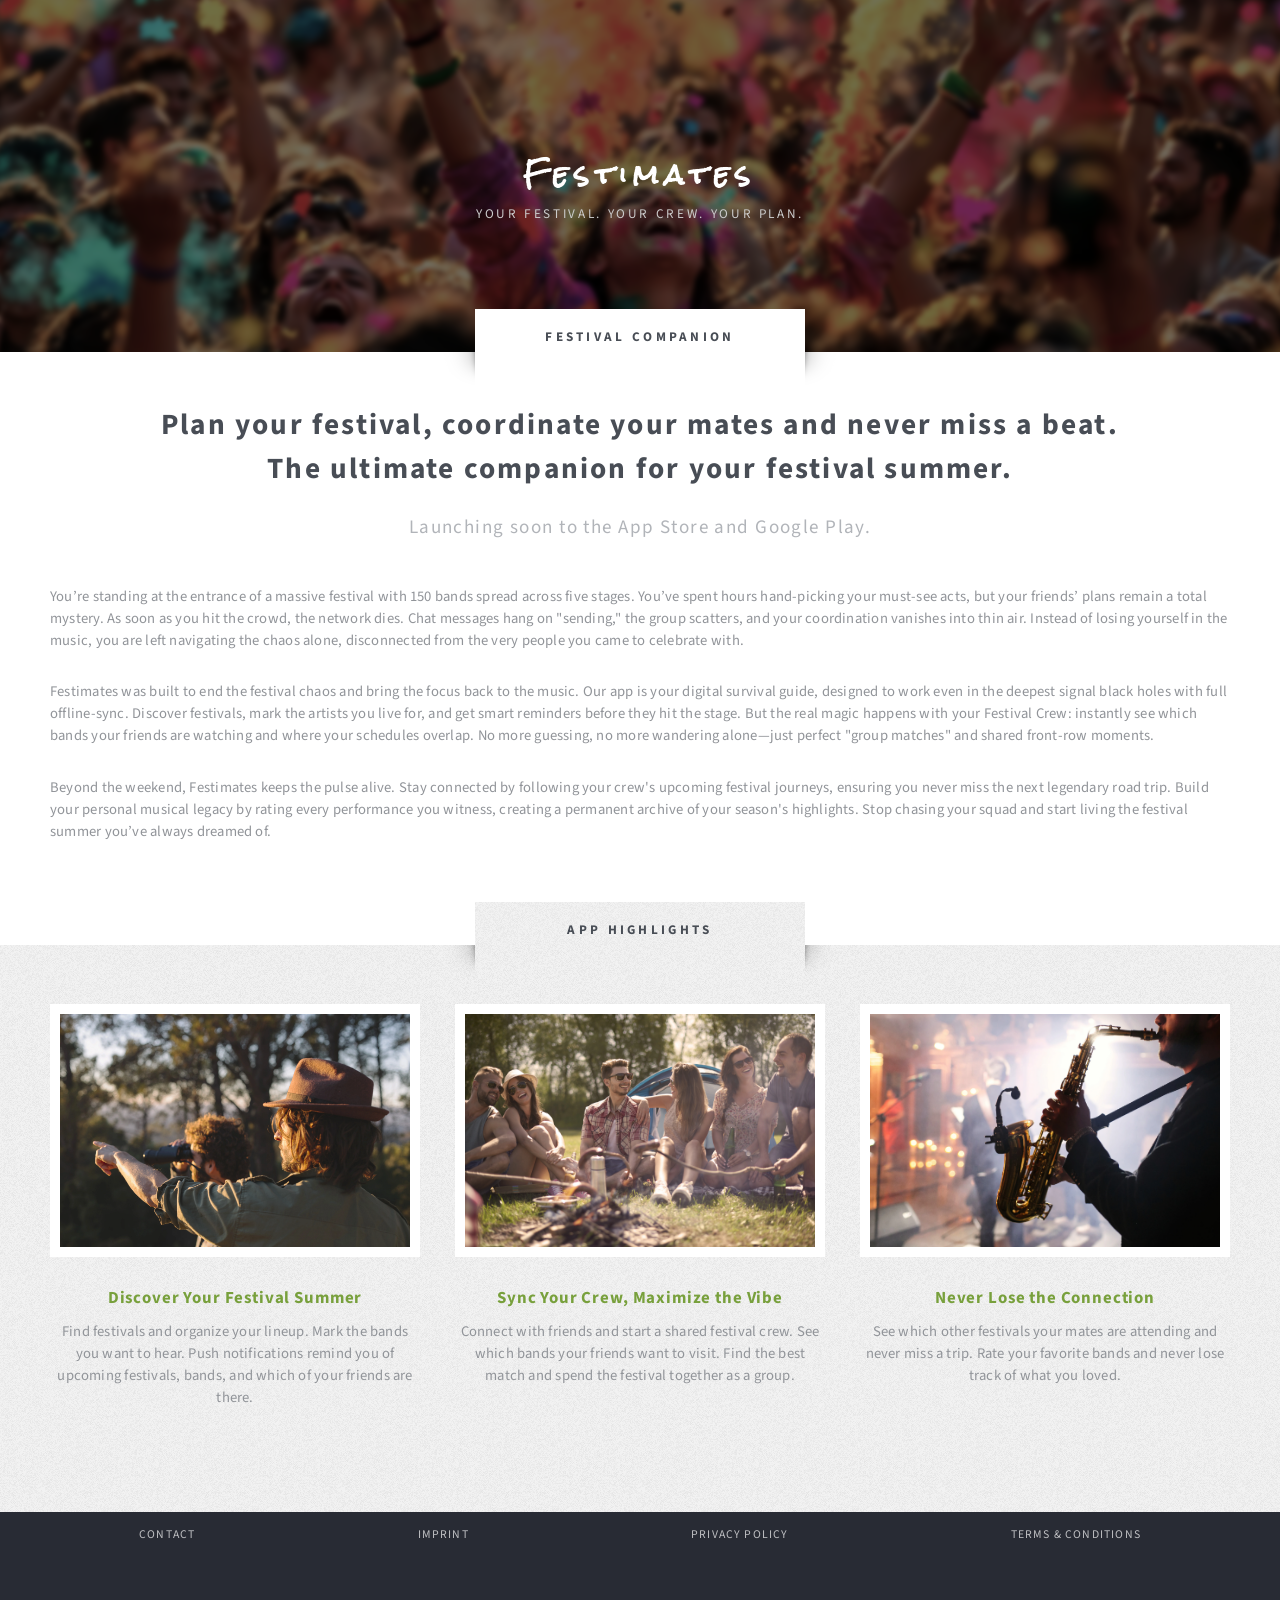
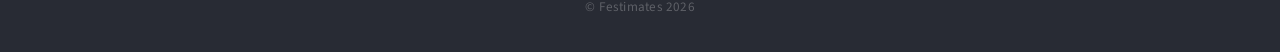
<file: index.html>
<!DOCTYPE HTML>
<html>

<head>
	<title>Festimates</title>
	<meta charset="utf-8" />
	<meta name="viewport" content="width=device-width, initial-scale=1, user-scalable=no" />
	<link rel="preconnect" href="https://fonts.googleapis.com" />
	<link rel="preconnect" href="https://fonts.gstatic.com" crossorigin />
	<link href="https://fonts.googleapis.com/css2?family=Rock+Salt&display=swap" rel="stylesheet" />
	<link rel="stylesheet" href="assets/css/main.css" />
	<style>
		#header {
			background: none;
			isolation: isolate;
		}

		#header::after {
			content: '';
			position: absolute;
			inset: -10px;
			background-image: url('assets/images/holi-festival.webp');
			background-size: cover;
			background-position: center;
			filter: blur(2.5px);
			z-index: -2;
		}

		#header::before {
			background: rgba(0, 0, 0, 0.55);
			z-index: -1;
		}

		#header #logo {
			position: relative;
			z-index: 1;
		}

		#main {
			position: relative;
			z-index: 2;
		}

		#highlights {
			position: relative;
			z-index: 3;
		}

		#footer {
			position: relative;
			z-index: 4;
		}

		#logo h1,
		#logo h1 a {
			font-family: 'Rock Salt', cursive;
			text-transform: none;
		}

		.app-store-tiles {
			display: flex;
			flex-wrap: wrap;
			gap: 0.75em;
		}

		.app-store-tile {
			flex-shrink: 0;
		}

		.app-store-tile a {
			display: flex;
			align-items: center;
			gap: 0.6em;
			padding: 0.5em 1em;
			background: #fff;
			border-radius: 0.4em;
			text-decoration: none;
			transition: opacity 0.2s ease;
			min-width: 12em;
		}

		.app-store-tile a:hover {
			opacity: 0.9;
		}

		.app-store-tile .icon {
			flex-shrink: 0;
			font-size: 1.35em;
			color: #000;
		}

		.app-store-tile .tile-text {
			line-height: 1.2;
		}

		.app-store-tile .tile-label {
			display: block;
			font-size: 0.6em;
			color: #666;
			text-transform: uppercase;
			letter-spacing: 0.02em;
		}

		.app-store-tile .tile-name {
			display: block;
			font-size: 0.95em;
			font-weight: 700;
			color: #000;
		}

		.footer-upper-bar {
			display: flex;
			flex-wrap: wrap;
			align-items: center;
			padding-bottom: 3.5rem;
			margin-bottom: 3.5rem;
		}

		.footer-upper-bar__item {
			flex: 1 1 0;
			display: flex;
			justify-content: center;
			align-items: center;
		}

		.footer-social {
			display: flex;
			flex-wrap: wrap;
			gap: 1rem;
			align-items: center;
		}

		.footer-social a {
			color: #eee;
			text-decoration: none;
			display: inline-flex;
			align-items: center;
			justify-content: center;
			width: 2.25em;
			height: 2.25em;
		}

		.footer-social a:hover {
			color: #fff;
		}

		.footer-social a i {
			font-size: 1.25em;
		}

		.footer-lower-bar {
			display: flex;
			flex-wrap: wrap;
			justify-content: space-between;
			gap: 0.5rem;
		}

		.footer-lower-bar a {
			flex: 1 1 auto;
			min-width: 0;
			text-align: center;
		}

		.footer-lower-bar a {
			color: rgba(255, 255, 255, 0.7);
			text-decoration: none;
			text-transform: uppercase;
			font-size: 0.8em;
			letter-spacing: 0.1em;
		}

		.footer-lower-bar a:hover {
			color: #fff;
		}

		.footer-overlay {
			display: none;
			position: fixed;
			inset: 0;
			background: rgba(0, 0, 0, 0.6);
			z-index: 1000;
			align-items: center;
			justify-content: center;
			padding: 2rem;
			overflow-y: auto;
		}

		.footer-overlay.is-open {
			display: flex;
		}

		.footer-overlay-panel {
			background: #fff;
			max-width: 520px;
			width: 100%;
			max-height: 90vh;
			overflow-y: auto;
			padding: 2rem;
			border-radius: 0.35em;
			position: relative;
		}

		.footer-overlay-panel h2 {
			color: #484d55;
			font-size: 1.4em;
			margin-bottom: 1.25rem;
		}

		.footer-overlay-panel .overlay-body {
			color: #555;
			line-height: 1.6;
			font-size: 0.95em;
		}

		.footer-overlay-panel .overlay-body p {
			margin-bottom: 1rem;
		}

		.footer-overlay-panel .form-group {
			margin-bottom: 1rem;
		}

		.footer-overlay-panel .form-group label {
			display: block;
			font-weight: 700;
			color: #484d55;
			margin-bottom: 0.35rem;
			font-size: 0.9em;
		}

		.footer-overlay-panel .form-group input,
		.footer-overlay-panel .form-group textarea {
			width: 100%;
			padding: 0.6rem 0.75rem;
			border: 1px solid #ddd;
			border-radius: 0.35em;
			font-size: 1em;
		}

		.footer-overlay-panel .form-group textarea {
			min-height: 100px;
			resize: vertical;
		}

		.footer-overlay-panel .dialog-close {
			position: absolute;
			top: 0.5rem;
			right: 1rem;
			background: transparent;
			border: none;
			font-size: 2.2rem;
			line-height: 1;
			color: #aaa;
			cursor: pointer;
			padding: 0.25rem;
			box-shadow: none !important;
			outline: none;
			width: auto;
			min-width: 0;
			height: auto;
			z-index: 10;
		}

		.footer-overlay-panel .dialog-close:hover {
			color: #484d55;
			background: transparent !important;
		}

		@media (max-width: 736px) {
			.footer-overlay {
				padding: 0;
				align-items: stretch;
			}

			.footer-overlay-panel {
				max-width: none;
				width: 100%;
				max-height: none;
				height: 100%;
				min-height: 100vh;
				min-height: 100dvh;
				border-radius: 0;
			}
		}

		#copyright {
			border-top: none;
			margin-top: 0;
			padding-top: 0;
		}

		#bottom-bar {
			background: #282b34;
			padding: 0.75rem 2rem 0.5rem;
		}

		#bottom-bar .footer-lower-bar {
			margin-bottom: 0.25rem;
		}

		#bottom-bar #copyright ul {
			box-shadow: none;
			padding: 0;
		}
	</style>
</head>

<body class="no-sidebar is-preload">
	<div id="page-wrapper">

		<!-- Header -->
		<section id="header" class="wrapper">

			<!-- Logo -->
			<div id="logo">
				<h1>Festimates</h1>
				<p style="color: #ccc;">Your Festival. Your Crew. Your Plan.</p>
			</div>

		</section>

		<!-- Main -->
		<div id="main" class="wrapper style2">
			<div class="title">Festival Companion</div>
			<div class="container">

				<!-- Content -->
				<div id="content">
					<article class="box post">
						<header class="style1">
							<h2>Plan your festival, coordinate your mates and never miss a beat.<br
									class="mobile-hide" />
								The ultimate companion for your festival summer.</h2>
							<p>Launching soon to the App Store and Google Play.</p>
						</header>
						<!--<a href="#" class="image featured">
							<img src="images/pic01.jpg" alt="" />
						</a>-->
						<p>
							You’re standing at the entrance of a massive festival with 150 bands spread across five
							stages. You’ve spent hours hand-picking your must-see acts, but your friends’ plans remain a
							total mystery. As soon as you hit the crowd, the network dies. Chat messages hang on
							"sending," the group scatters, and your coordination vanishes into thin air. Instead of
							losing yourself in the music, you are left navigating the chaos alone, disconnected from the
							very people you came to celebrate with.
						</p>
						<p>Festimates was built to end the festival chaos and bring the focus back to the music. Our app
							is your digital survival guide, designed to work even in the deepest signal black holes with
							full offline-sync. Discover festivals, mark the artists you live for, and get smart
							reminders before they hit the stage. But the real magic happens with your Festival Crew:
							instantly see which bands your friends are watching and where your schedules overlap. No
							more guessing, no more wandering alone—just perfect "group matches" and shared front-row
							moments.</p>
						<p>Beyond the weekend, Festimates keeps the pulse alive. Stay connected by following your crew's
							upcoming festival journeys, ensuring you never miss the next legendary road trip. Build your
							personal musical legacy by rating every performance you witness, creating a permanent
							archive of your season's highlights. Stop chasing your squad and start living the festival
							summer you’ve always dreamed of.
						</p>
					</article>
				</div>

			</div>
		</div>

		<!-- Highlights -->
		<section id="highlights" class="wrapper style3">
			<div class="title">App Highlights</div>
			<div class="container">
				<div class="row aln-center">
					<div class="col-4 col-12-medium">
						<section class="highlight">
							<a href="#" class="image featured"><img
									src="assets/images/travelers-looking-into-distance.webp" alt="" /></a>
							<h3>Discover Your Festival Summer</h3>
							<p>Find festivals and organize your lineup. Mark the bands you want to hear. Push
								notifications remind you of upcoming festivals, bands, and which of your friends are
								there.</p>
						</section>
					</div>
					<div class="col-4 col-12-medium">
						<section class="highlight">
							<a href="#" class="image featured"><img
									src="assets/images/camping-by-lake-with-good-friends.webp" alt="" /></a>
							<h3>Sync Your Crew, Maximize the Vibe</h3>
							<p>Connect with friends and start a shared festival crew. See which bands your friends want
								to visit. Find the best match and spend the festival together as a group.</p>
						</section>
					</div>
					<div class="col-4 col-12-medium">
						<section class="highlight">
							<a href="#" class="image featured"><img src="assets/images/man-plays-saxophone.webp"
									alt="" /></a>
							<h3>Never Lose the Connection</h3>
							<p>See which other festivals your mates are attending and never miss a trip. Rate your
								favorite bands and never lose track of what you loved.</p>
						</section>
					</div>
				</div>
			</div>
		</section>


		<!-- Footer --><!--
		<section id="footer" class="wrapper">
			<div class="title">The Rest Of It</div>
			<div class="container">
				<div class="footer-upper-bar">
					<div class="footer-upper-bar__item">
						<section class="app-store-tile">
							<a href="https://www.festimates.app" target="_blank" rel="noopener">
								<span class="icon brands fa-apple"></span>
								<span class="tile-text">
									<span class="tile-label">Download on the</span>
									<span class="tile-name">App Store</span>
								</span>
							</a>
						</section>
					</div>
					<div class="footer-upper-bar__item">
						<section class="app-store-tile">
							<a href="https://www.festimates.app" target="_blank" rel="noopener">
								<span class="icon brands fa-google-play"></span>
								<span class="tile-text">
									<span class="tile-label">GET IT ON</span>
									<span class="tile-name">Google Play</span>
								</span>
							</a>
						</section>
					</div>
					<div class="footer-upper-bar__item footer-social">
						<a href="#" aria-label="Instagram"><i class="fab fa-instagram"></i></a>
					</div>
				</div>
			</div>
		</section>
-->
	</div>

	<!-- Bottom Bar -->
	<div id="bottom-bar">
		<nav class="footer-lower-bar">
			<a href="#" data-dialog="contact">Contact</a>
			<a href="?page=imprint" data-dialog="imprint">Imprint</a>
			<a href="?page=privacy" data-dialog="privacy">Privacy Policy</a>
			<a href="?page=terms" data-dialog="eula">Terms & Conditions</a>
		</nav>
		<div id="copyright" style="margin-top: 50px;">
			<ul>
				<li>&copy; Festimates 2026</li>
			</ul>
		</div>
	</div>

	<!-- Contact Dialog -->
	<div id="dialog-contact" class="footer-overlay" role="dialog" aria-labelledby="contact-title" aria-modal="true">
		<div class="footer-overlay-panel">
			<button class="dialog-close" aria-label="Close" type="button">&times;</button>
			<h2 id="contact-title">Contact</h2>
			<form id="contact-form" class="overlay-body">
				<div class="form-group">
					<label for="contact-name">Name</label>
					<input type="text" id="contact-name" name="name" required />
				</div>
				<div class="form-group">
					<label for="contact-email">E-Mail</label>
					<input type="email" id="contact-email" name="email" required />
				</div>
				<div class="form-group">
					<label for="contact-message">Message</label>
					<textarea id="contact-message" name="message" rows="4" required></textarea>
				</div>
				<button type="submit" class="button style1">Send</button>
			</form>
		</div>
	</div>

	<!-- Legal  Dialog -->
	<div id="dialog-imprint" class="footer-overlay" role="dialog" aria-labelledby="imprint-title" aria-modal="true">
		<div class="footer-overlay-panel">
			<button class="dialog-close" aria-label="Close" type="button">&times;</button>
			<h2 id="imprint-title">Imprint</h2>
			<div class="overlay-body">
			</div>
		</div>
	</div>

	<!-- Privacy Policy Dialog -->
	<div id="dialog-privacy" class="footer-overlay" role="dialog" aria-labelledby="privacy-title"
		aria-modal="true">
		<div class="footer-overlay-panel">
			<button class="dialog-close" aria-label="Close" type="button">&times;</button>
			<h2 id="privacy-title">Privacy Policy</h2>
			<div class="overlay-body">
			</div>
		</div>
	</div>

	<!-- EULA Dialog -->
	<div id="dialog-eula" class="footer-overlay" role="dialog" aria-labelledby="eula-title" aria-modal="true">
		<div class="footer-overlay-panel">
			<button class="dialog-close" aria-label="Close" type="button">&times;</button>
			<h2 id="eula-title">End User License Agreement (EULA)</h2>
			<div class="overlay-body">
			</div>
		</div>
	</div>

	<!-- Scripts -->
	<script src="assets/js/jquery.min.js"></script>
	<script src="assets/js/jquery.dropotron.min.js"></script>
	<script src="assets/js/browser.min.js"></script>
	<script src="assets/js/breakpoints.min.js"></script>
	<script src="assets/js/util.js"></script>
	<script src="assets/js/main.js"></script>
	<script>
		(function () {
			function loadContent(id, url) {
				var container = document.querySelector('#dialog-' + id + ' .overlay-body');
				if (container && container.innerHTML.trim() === '') {
					container.innerHTML = '<p>Loading...</p>';
					fetch(url)
						.then(function (res) {
							if (!res.ok) throw new Error('Network response was not ok');
							return res.text();
						})
						.then(function (html) {
							container.innerHTML = html;
							if (window.location.hash) {
								setTimeout(function() {
									var targetId = window.location.hash.substring(1);
									var targetEl = document.getElementById(targetId);
									if (targetEl) targetEl.scrollIntoView({ behavior: 'smooth' });
								}, 100);
							}
						})
						.catch(function (err) {
							console.error(err);
							container.innerHTML = '<p>Could not load content. (Are you offline or using a file:// URL?)</p>';
						});
				} else if (container) {
					if (window.location.hash) {
						setTimeout(function() {
							var targetId = window.location.hash.substring(1);
							var targetEl = document.getElementById(targetId);
							if (targetEl) targetEl.scrollIntoView({ behavior: 'smooth' });
						}, 100);
					}
				}
			}

			function openDialog(id) {
				var urlParams = new URLSearchParams(window.location.search);
				var urlLang = urlParams.get('lang');
				var lang = urlLang || navigator.language || navigator.userLanguage || 'en';
				var folder = lang.startsWith('de') ? 'de' : 'en';

				if (id === 'imprint') loadContent(id, 'content/' + folder + '/imprint.html');
				if (id === 'privacy') loadContent(id, 'content/' + folder + '/privacy.html');
				if (id === 'eula') loadContent(id, 'content/' + folder + '/eula.html');

				var el = document.getElementById('dialog-' + id);
				if (el) {
					el.classList.add('is-open');
					document.body.style.overflow = 'hidden';
				}
				if (id === 'privacy' || id === 'eula' || id === 'imprint') {
					var url = new URL(window.location.href);
					var pageId = id;
					if (id === 'eula') pageId = 'terms';
					url.searchParams.set('page', pageId);
					window.history.replaceState({}, '', url.toString());
				}
			}
			function closeDialog(id) {
				var el = document.getElementById('dialog-' + id);
				if (el) {
					el.classList.remove('is-open');
					document.body.style.overflow = '';
				}
				if (id === 'privacy' || id === 'eula' || id === 'imprint') {
					var url = new URL(window.location.href);
					url.searchParams.delete('page');
					window.history.replaceState({}, '', url.toString());
				}
				if (id === 'contact') {
					var form = document.getElementById('contact-form');
					if (form) form.reset();
				}
			}
			var pageParam = new URLSearchParams(window.location.search).get('page');
			if (pageParam === 'privacy' || pageParam === 'datenschutz') {
				openDialog('privacy');
			} else if (pageParam === 'terms' || pageParam === 'eula') {
				openDialog('eula');
			} else if (pageParam === 'imprint' || pageParam === 'impressum') {
				openDialog('imprint');
			}

			// webview specific parameter to hide the close button
			var hideCloseParam = new URLSearchParams(window.location.search).get('wv');
			if (hideCloseParam === '1') {
				document.querySelectorAll('.dialog-close').forEach(function(btn) {
					btn.style.display = 'none';
				});
			}
			document.querySelectorAll('.footer-lower-bar a[data-dialog]').forEach(function (link) {
				link.addEventListener('click', function (e) {
					e.preventDefault();
					openDialog(link.getAttribute('data-dialog'));
				});
			});

			document.querySelectorAll('.footer-overlay').forEach(function (overlay) {
				overlay.addEventListener('click', function (e) {
					if (e.target === overlay) {
						var id = overlay.id.replace('dialog-', '');
						closeDialog(id);
					}
				});
			});

			document.querySelectorAll('.dialog-close').forEach(function (btn) {
				btn.addEventListener('click', function (e) {
					var overlay = btn.closest('.footer-overlay');
					if (overlay) {
						var id = overlay.id.replace('dialog-', '');
						closeDialog(id);
					}
				});
			});
			document.getElementById('contact-form').addEventListener('submit', function (e) {
				e.preventDefault();

				var name = document.getElementById('contact-name').value;
				var email = document.getElementById('contact-email').value;
				var message = document.getElementById('contact-message').value;

				var subject = encodeURIComponent('Festimates Contact Form');
				var body = encodeURIComponent(
					"Name: " + name + "\n" +
					"E-Mail: " + email + "\n\n" +
					"Message:\n" + message
				);

				window.location.href = 'mailto:contact@festimates.app?subject=' + subject + '&body=' + body;

				closeDialog('contact');
			});
		})();
	</script>

</body>

</html>
</file>
<file: assets/css/main.css>
@import url("fontawesome-all.min.css");
@import url("https://fonts.googleapis.com/css?family=Source+Sans+Pro:400,400italic,700,900");

/*
	Escape Velocity by HTML5 UP
	html5up.net | @ajlkn
	Free for personal and commercial use under the CCA 3.0 license (html5up.net/license)
*/

html,
body,
div,
span,
applet,
object,
iframe,
h1,
h2,
h3,
h4,
h5,
h6,
p,
blockquote,
pre,
a,
abbr,
acronym,
address,
big,
cite,
code,
del,
dfn,
em,
img,
ins,
kbd,
q,
s,
samp,
small,
strike,
strong,
sub,
sup,
tt,
var,
b,
u,
i,
center,
dl,
dt,
dd,
ol,
ul,
li,
fieldset,
form,
label,
legend,
table,
caption,
tbody,
tfoot,
thead,
tr,
th,
td,
article,
aside,
canvas,
details,
embed,
figure,
figcaption,
footer,
header,
hgroup,
menu,
nav,
output,
ruby,
section,
summary,
time,
mark,
audio,
video {
	margin: 0;
	padding: 0;
	border: 0;
	font-size: 100%;
	font: inherit;
	vertical-align: baseline;
}

article,
aside,
details,
figcaption,
figure,
footer,
header,
hgroup,
menu,
nav,
section {
	display: block;
}

body {
	line-height: 1;
}

ol,
ul {
	list-style: none;
}

blockquote,
q {
	quotes: none;
}

blockquote:before,
blockquote:after,
q:before,
q:after {
	content: '';
	content: none;
}

table {
	border-collapse: collapse;
	border-spacing: 0;
}

body {
	-webkit-text-size-adjust: none;
}

mark {
	background-color: transparent;
	color: inherit;
}

input::-moz-focus-inner {
	border: 0;
	padding: 0;
}

input,
select,
textarea {
	-moz-appearance: none;
	-webkit-appearance: none;
	-ms-appearance: none;
	appearance: none;
}

/* Basic */

@-ms-viewport {
	width: device-width;
}

html {
	box-sizing: border-box;
}

*,
*:before,
*:after {
	box-sizing: inherit;
}

body.is-preload *,
body.is-preload *:before,
body.is-preload *:after {
	-moz-animation: none !important;
	-webkit-animation: none !important;
	-ms-animation: none !important;
	animation: none !important;
	-moz-transition: none !important;
	-webkit-transition: none !important;
	-ms-transition: none !important;
	transition: none !important;
}

body,
input,
textarea,
select {
	font-family: 'Source Sans Pro', sans-serif;
	font-weight: 400;
	color: #919499;
	font-size: 14pt;
	line-height: 1.75em;
	letter-spacing: 0.025em;
}

h1,
h2,
h3,
h4,
h5,
h6 {
	font-weight: 700;
	color: #484d55;
}

h1 a,
h2 a,
h3 a,
h4 a,
h5 a,
h6 a {
	color: inherit;
	text-decoration: none;
}

a {
	-moz-transition: color .25s ease-in-out;
	-webkit-transition: color .25s ease-in-out;
	-ms-transition: color .25s ease-in-out;
	transition: color .25s ease-in-out;
	text-decoration: underline;
	color: #717479;
}

a:hover {
	text-decoration: none;
}

strong,
b {
	font-weight: 700;
	color: #484d55;
}

blockquote {
	border-left: solid 0.5em #ddd;
	padding: 1em 0 1em 2em;
	font-style: italic;
}

em,
i {
	font-style: italic;
}

hr {
	border: 0;
	border-top: solid 1px #ddd;
	margin: 2em 0 2em 0;
}

sub {
	position: relative;
	top: 0.5em;
	font-size: 0.8em;
}

sup {
	position: relative;
	top: -0.5em;
	font-size: 0.8em;
}

.nobr {
	white-space: nowrap;
}

br.clear {
	clear: both;
}

p,
ul,
ol,
dl,
table,
blockquote,
form {
	margin-bottom: 2em;
}

/* Container */

.container {
	margin: 0 auto;
	max-width: 100%;
	width: 68em;
}

@media screen and (max-width: 1680px) {

	.container {
		width: 70em;
	}

}

@media screen and (max-width: 1280px) {

	.container {
		width: calc(100% - 100px);
	}

}

@media screen and (max-width: 980px) {

	.container {
		width: calc(100% - 100px);
	}

}

@media screen and (max-width: 736px) {

	.container {
		width: calc(100% - 40px);
	}

}

/* Row */

.row {
	display: flex;
	flex-wrap: wrap;
	box-sizing: border-box;
	align-items: stretch;
}

.row>* {
	box-sizing: border-box;
}

.row.gtr-uniform>*> :last-child {
	margin-bottom: 0;
}

.row.aln-left {
	justify-content: flex-start;
}

.row.aln-center {
	justify-content: center;
}

.row.aln-right {
	justify-content: flex-end;
}

.row.aln-top {
	align-items: flex-start;
}

.row.aln-middle {
	align-items: center;
}

.row.aln-bottom {
	align-items: flex-end;
}

.row>.imp {
	order: -1;
}

.row>.col-1 {
	width: 8.33333%;
}

.row>.off-1 {
	margin-left: 8.33333%;
}

.row>.col-2 {
	width: 16.66667%;
}

.row>.off-2 {
	margin-left: 16.66667%;
}

.row>.col-3 {
	width: 25%;
}

.row>.off-3 {
	margin-left: 25%;
}

.row>.col-4 {
	width: 33.33333%;
}

.row>.off-4 {
	margin-left: 33.33333%;
}

.row>.col-5 {
	width: 41.66667%;
}

.row>.off-5 {
	margin-left: 41.66667%;
}

.row>.col-6 {
	width: 50%;
}

.row>.off-6 {
	margin-left: 50%;
}

.row>.col-7 {
	width: 58.33333%;
}

.row>.off-7 {
	margin-left: 58.33333%;
}

.row>.col-8 {
	width: 66.66667%;
}

.row>.off-8 {
	margin-left: 66.66667%;
}

.row>.col-9 {
	width: 75%;
}

.row>.off-9 {
	margin-left: 75%;
}

.row>.col-10 {
	width: 83.33333%;
}

.row>.off-10 {
	margin-left: 83.33333%;
}

.row>.col-11 {
	width: 91.66667%;
}

.row>.off-11 {
	margin-left: 91.66667%;
}

.row>.col-12 {
	width: 100%;
}

.row>.off-12 {
	margin-left: 100%;
}

.row.gtr-0 {
	margin-top: 0px;
	margin-left: 0px;
}

.row.gtr-0>* {
	padding: 0px 0 0 0px;
}

.row.gtr-0.gtr-uniform {
	margin-top: 0px;
}

.row.gtr-0.gtr-uniform>* {
	padding-top: 0px;
}

.row.gtr-25 {
	margin-top: -12.5px;
	margin-left: -12.5px;
}

.row.gtr-25>* {
	padding: 12.5px 0 0 12.5px;
}

.row.gtr-25.gtr-uniform {
	margin-top: -12.5px;
}

.row.gtr-25.gtr-uniform>* {
	padding-top: 12.5px;
}

.row.gtr-50 {
	margin-top: -25px;
	margin-left: -25px;
}

.row.gtr-50>* {
	padding: 25px 0 0 25px;
}

.row.gtr-50.gtr-uniform {
	margin-top: -25px;
}

.row.gtr-50.gtr-uniform>* {
	padding-top: 25px;
}

.row {
	margin-top: -50px;
	margin-left: -50px;
}

.row>* {
	padding: 50px 0 0 50px;
}

.row.gtr-uniform {
	margin-top: -50px;
}

.row.gtr-uniform>* {
	padding-top: 50px;
}

.row.gtr-150 {
	margin-top: -75px;
	margin-left: -75px;
}

.row.gtr-150>* {
	padding: 75px 0 0 75px;
}

.row.gtr-150.gtr-uniform {
	margin-top: -75px;
}

.row.gtr-150.gtr-uniform>* {
	padding-top: 75px;
}

.row.gtr-200 {
	margin-top: -100px;
	margin-left: -100px;
}

.row.gtr-200>* {
	padding: 100px 0 0 100px;
}

.row.gtr-200.gtr-uniform {
	margin-top: -100px;
}

.row.gtr-200.gtr-uniform>* {
	padding-top: 100px;
}

@media screen and (max-width: 1680px) {

	.row {
		display: flex;
		flex-wrap: wrap;
		box-sizing: border-box;
		align-items: stretch;
	}

	.row>* {
		box-sizing: border-box;
	}

	.row.gtr-uniform>*> :last-child {
		margin-bottom: 0;
	}

	.row.aln-left {
		justify-content: flex-start;
	}

	.row.aln-center {
		justify-content: center;
	}

	.row.aln-right {
		justify-content: flex-end;
	}

	.row.aln-top {
		align-items: flex-start;
	}

	.row.aln-middle {
		align-items: center;
	}

	.row.aln-bottom {
		align-items: flex-end;
	}

	.row>.imp-xlarge {
		order: -1;
	}

	.row>.col-1-xlarge {
		width: 8.33333%;
	}

	.row>.off-1-xlarge {
		margin-left: 8.33333%;
	}

	.row>.col-2-xlarge {
		width: 16.66667%;
	}

	.row>.off-2-xlarge {
		margin-left: 16.66667%;
	}

	.row>.col-3-xlarge {
		width: 25%;
	}

	.row>.off-3-xlarge {
		margin-left: 25%;
	}

	.row>.col-4-xlarge {
		width: 33.33333%;
	}

	.row>.off-4-xlarge {
		margin-left: 33.33333%;
	}

	.row>.col-5-xlarge {
		width: 41.66667%;
	}

	.row>.off-5-xlarge {
		margin-left: 41.66667%;
	}

	.row>.col-6-xlarge {
		width: 50%;
	}

	.row>.off-6-xlarge {
		margin-left: 50%;
	}

	.row>.col-7-xlarge {
		width: 58.33333%;
	}

	.row>.off-7-xlarge {
		margin-left: 58.33333%;
	}

	.row>.col-8-xlarge {
		width: 66.66667%;
	}

	.row>.off-8-xlarge {
		margin-left: 66.66667%;
	}

	.row>.col-9-xlarge {
		width: 75%;
	}

	.row>.off-9-xlarge {
		margin-left: 75%;
	}

	.row>.col-10-xlarge {
		width: 83.33333%;
	}

	.row>.off-10-xlarge {
		margin-left: 83.33333%;
	}

	.row>.col-11-xlarge {
		width: 91.66667%;
	}

	.row>.off-11-xlarge {
		margin-left: 91.66667%;
	}

	.row>.col-12-xlarge {
		width: 100%;
	}

	.row>.off-12-xlarge {
		margin-left: 100%;
	}

	.row.gtr-0 {
		margin-top: 0px;
		margin-left: 0px;
	}

	.row.gtr-0>* {
		padding: 0px 0 0 0px;
	}

	.row.gtr-0.gtr-uniform {
		margin-top: 0px;
	}

	.row.gtr-0.gtr-uniform>* {
		padding-top: 0px;
	}

	.row.gtr-25 {
		margin-top: -12.5px;
		margin-left: -12.5px;
	}

	.row.gtr-25>* {
		padding: 12.5px 0 0 12.5px;
	}

	.row.gtr-25.gtr-uniform {
		margin-top: -12.5px;
	}

	.row.gtr-25.gtr-uniform>* {
		padding-top: 12.5px;
	}

	.row.gtr-50 {
		margin-top: -25px;
		margin-left: -25px;
	}

	.row.gtr-50>* {
		padding: 25px 0 0 25px;
	}

	.row.gtr-50.gtr-uniform {
		margin-top: -25px;
	}

	.row.gtr-50.gtr-uniform>* {
		padding-top: 25px;
	}

	.row {
		margin-top: -50px;
		margin-left: -50px;
	}

	.row>* {
		padding: 50px 0 0 50px;
	}

	.row.gtr-uniform {
		margin-top: -50px;
	}

	.row.gtr-uniform>* {
		padding-top: 50px;
	}

	.row.gtr-150 {
		margin-top: -75px;
		margin-left: -75px;
	}

	.row.gtr-150>* {
		padding: 75px 0 0 75px;
	}

	.row.gtr-150.gtr-uniform {
		margin-top: -75px;
	}

	.row.gtr-150.gtr-uniform>* {
		padding-top: 75px;
	}

	.row.gtr-200 {
		margin-top: -100px;
		margin-left: -100px;
	}

	.row.gtr-200>* {
		padding: 100px 0 0 100px;
	}

	.row.gtr-200.gtr-uniform {
		margin-top: -100px;
	}

	.row.gtr-200.gtr-uniform>* {
		padding-top: 100px;
	}

}

@media screen and (max-width: 1280px) {

	.row {
		display: flex;
		flex-wrap: wrap;
		box-sizing: border-box;
		align-items: stretch;
	}

	.row>* {
		box-sizing: border-box;
	}

	.row.gtr-uniform>*> :last-child {
		margin-bottom: 0;
	}

	.row.aln-left {
		justify-content: flex-start;
	}

	.row.aln-center {
		justify-content: center;
	}

	.row.aln-right {
		justify-content: flex-end;
	}

	.row.aln-top {
		align-items: flex-start;
	}

	.row.aln-middle {
		align-items: center;
	}

	.row.aln-bottom {
		align-items: flex-end;
	}

	.row>.imp-large {
		order: -1;
	}

	.row>.col-1-large {
		width: 8.33333%;
	}

	.row>.off-1-large {
		margin-left: 8.33333%;
	}

	.row>.col-2-large {
		width: 16.66667%;
	}

	.row>.off-2-large {
		margin-left: 16.66667%;
	}

	.row>.col-3-large {
		width: 25%;
	}

	.row>.off-3-large {
		margin-left: 25%;
	}

	.row>.col-4-large {
		width: 33.33333%;
	}

	.row>.off-4-large {
		margin-left: 33.33333%;
	}

	.row>.col-5-large {
		width: 41.66667%;
	}

	.row>.off-5-large {
		margin-left: 41.66667%;
	}

	.row>.col-6-large {
		width: 50%;
	}

	.row>.off-6-large {
		margin-left: 50%;
	}

	.row>.col-7-large {
		width: 58.33333%;
	}

	.row>.off-7-large {
		margin-left: 58.33333%;
	}

	.row>.col-8-large {
		width: 66.66667%;
	}

	.row>.off-8-large {
		margin-left: 66.66667%;
	}

	.row>.col-9-large {
		width: 75%;
	}

	.row>.off-9-large {
		margin-left: 75%;
	}

	.row>.col-10-large {
		width: 83.33333%;
	}

	.row>.off-10-large {
		margin-left: 83.33333%;
	}

	.row>.col-11-large {
		width: 91.66667%;
	}

	.row>.off-11-large {
		margin-left: 91.66667%;
	}

	.row>.col-12-large {
		width: 100%;
	}

	.row>.off-12-large {
		margin-left: 100%;
	}

	.row.gtr-0 {
		margin-top: 0px;
		margin-left: 0px;
	}

	.row.gtr-0>* {
		padding: 0px 0 0 0px;
	}

	.row.gtr-0.gtr-uniform {
		margin-top: 0px;
	}

	.row.gtr-0.gtr-uniform>* {
		padding-top: 0px;
	}

	.row.gtr-25 {
		margin-top: -8.75px;
		margin-left: -8.75px;
	}

	.row.gtr-25>* {
		padding: 8.75px 0 0 8.75px;
	}

	.row.gtr-25.gtr-uniform {
		margin-top: -8.75px;
	}

	.row.gtr-25.gtr-uniform>* {
		padding-top: 8.75px;
	}

	.row.gtr-50 {
		margin-top: -17.5px;
		margin-left: -17.5px;
	}

	.row.gtr-50>* {
		padding: 17.5px 0 0 17.5px;
	}

	.row.gtr-50.gtr-uniform {
		margin-top: -17.5px;
	}

	.row.gtr-50.gtr-uniform>* {
		padding-top: 17.5px;
	}

	.row {
		margin-top: -35px;
		margin-left: -35px;
	}

	.row>* {
		padding: 35px 0 0 35px;
	}

	.row.gtr-uniform {
		margin-top: -35px;
	}

	.row.gtr-uniform>* {
		padding-top: 35px;
	}

	.row.gtr-150 {
		margin-top: -52.5px;
		margin-left: -52.5px;
	}

	.row.gtr-150>* {
		padding: 52.5px 0 0 52.5px;
	}

	.row.gtr-150.gtr-uniform {
		margin-top: -52.5px;
	}

	.row.gtr-150.gtr-uniform>* {
		padding-top: 52.5px;
	}

	.row.gtr-200 {
		margin-top: -70px;
		margin-left: -70px;
	}

	.row.gtr-200>* {
		padding: 70px 0 0 70px;
	}

	.row.gtr-200.gtr-uniform {
		margin-top: -70px;
	}

	.row.gtr-200.gtr-uniform>* {
		padding-top: 70px;
	}

}

@media screen and (max-width: 980px) {

	.row {
		display: flex;
		flex-wrap: wrap;
		box-sizing: border-box;
		align-items: stretch;
	}

	.row>* {
		box-sizing: border-box;
	}

	.row.gtr-uniform>*> :last-child {
		margin-bottom: 0;
	}

	.row.aln-left {
		justify-content: flex-start;
	}

	.row.aln-center {
		justify-content: center;
	}

	.row.aln-right {
		justify-content: flex-end;
	}

	.row.aln-top {
		align-items: flex-start;
	}

	.row.aln-middle {
		align-items: center;
	}

	.row.aln-bottom {
		align-items: flex-end;
	}

	.row>.imp-medium {
		order: -1;
	}

	.row>.col-1-medium {
		width: 8.33333%;
	}

	.row>.off-1-medium {
		margin-left: 8.33333%;
	}

	.row>.col-2-medium {
		width: 16.66667%;
	}

	.row>.off-2-medium {
		margin-left: 16.66667%;
	}

	.row>.col-3-medium {
		width: 25%;
	}

	.row>.off-3-medium {
		margin-left: 25%;
	}

	.row>.col-4-medium {
		width: 33.33333%;
	}

	.row>.off-4-medium {
		margin-left: 33.33333%;
	}

	.row>.col-5-medium {
		width: 41.66667%;
	}

	.row>.off-5-medium {
		margin-left: 41.66667%;
	}

	.row>.col-6-medium {
		width: 50%;
	}

	.row>.off-6-medium {
		margin-left: 50%;
	}

	.row>.col-7-medium {
		width: 58.33333%;
	}

	.row>.off-7-medium {
		margin-left: 58.33333%;
	}

	.row>.col-8-medium {
		width: 66.66667%;
	}

	.row>.off-8-medium {
		margin-left: 66.66667%;
	}

	.row>.col-9-medium {
		width: 75%;
	}

	.row>.off-9-medium {
		margin-left: 75%;
	}

	.row>.col-10-medium {
		width: 83.33333%;
	}

	.row>.off-10-medium {
		margin-left: 83.33333%;
	}

	.row>.col-11-medium {
		width: 91.66667%;
	}

	.row>.off-11-medium {
		margin-left: 91.66667%;
	}

	.row>.col-12-medium {
		width: 100%;
	}

	.row>.off-12-medium {
		margin-left: 100%;
	}

	.row.gtr-0 {
		margin-top: 0px;
		margin-left: 0px;
	}

	.row.gtr-0>* {
		padding: 0px 0 0 0px;
	}

	.row.gtr-0.gtr-uniform {
		margin-top: 0px;
	}

	.row.gtr-0.gtr-uniform>* {
		padding-top: 0px;
	}

	.row.gtr-25 {
		margin-top: -12.5px;
		margin-left: -12.5px;
	}

	.row.gtr-25>* {
		padding: 12.5px 0 0 12.5px;
	}

	.row.gtr-25.gtr-uniform {
		margin-top: -12.5px;
	}

	.row.gtr-25.gtr-uniform>* {
		padding-top: 12.5px;
	}

	.row.gtr-50 {
		margin-top: -25px;
		margin-left: -25px;
	}

	.row.gtr-50>* {
		padding: 25px 0 0 25px;
	}

	.row.gtr-50.gtr-uniform {
		margin-top: -25px;
	}

	.row.gtr-50.gtr-uniform>* {
		padding-top: 25px;
	}

	.row {
		margin-top: -50px;
		margin-left: -50px;
	}

	.row>* {
		padding: 50px 0 0 50px;
	}

	.row.gtr-uniform {
		margin-top: -50px;
	}

	.row.gtr-uniform>* {
		padding-top: 50px;
	}

	.row.gtr-150 {
		margin-top: -75px;
		margin-left: -75px;
	}

	.row.gtr-150>* {
		padding: 75px 0 0 75px;
	}

	.row.gtr-150.gtr-uniform {
		margin-top: -75px;
	}

	.row.gtr-150.gtr-uniform>* {
		padding-top: 75px;
	}

	.row.gtr-200 {
		margin-top: -100px;
		margin-left: -100px;
	}

	.row.gtr-200>* {
		padding: 100px 0 0 100px;
	}

	.row.gtr-200.gtr-uniform {
		margin-top: -100px;
	}

	.row.gtr-200.gtr-uniform>* {
		padding-top: 100px;
	}

}

@media screen and (max-width: 736px) {

	.row {
		display: flex;
		flex-wrap: wrap;
		box-sizing: border-box;
		align-items: stretch;
	}

	.row>* {
		box-sizing: border-box;
	}

	.row.gtr-uniform>*> :last-child {
		margin-bottom: 0;
	}

	.row.aln-left {
		justify-content: flex-start;
	}

	.row.aln-center {
		justify-content: center;
	}

	.row.aln-right {
		justify-content: flex-end;
	}

	.row.aln-top {
		align-items: flex-start;
	}

	.row.aln-middle {
		align-items: center;
	}

	.row.aln-bottom {
		align-items: flex-end;
	}

	.row>.imp-small {
		order: -1;
	}

	.row>.col-1-small {
		width: 8.33333%;
	}

	.row>.off-1-small {
		margin-left: 8.33333%;
	}

	.row>.col-2-small {
		width: 16.66667%;
	}

	.row>.off-2-small {
		margin-left: 16.66667%;
	}

	.row>.col-3-small {
		width: 25%;
	}

	.row>.off-3-small {
		margin-left: 25%;
	}

	.row>.col-4-small {
		width: 33.33333%;
	}

	.row>.off-4-small {
		margin-left: 33.33333%;
	}

	.row>.col-5-small {
		width: 41.66667%;
	}

	.row>.off-5-small {
		margin-left: 41.66667%;
	}

	.row>.col-6-small {
		width: 50%;
	}

	.row>.off-6-small {
		margin-left: 50%;
	}

	.row>.col-7-small {
		width: 58.33333%;
	}

	.row>.off-7-small {
		margin-left: 58.33333%;
	}

	.row>.col-8-small {
		width: 66.66667%;
	}

	.row>.off-8-small {
		margin-left: 66.66667%;
	}

	.row>.col-9-small {
		width: 75%;
	}

	.row>.off-9-small {
		margin-left: 75%;
	}

	.row>.col-10-small {
		width: 83.33333%;
	}

	.row>.off-10-small {
		margin-left: 83.33333%;
	}

	.row>.col-11-small {
		width: 91.66667%;
	}

	.row>.off-11-small {
		margin-left: 91.66667%;
	}

	.row>.col-12-small {
		width: 100%;
	}

	.row>.off-12-small {
		margin-left: 100%;
	}

	.row.gtr-0 {
		margin-top: 0px;
		margin-left: 0px;
	}

	.row.gtr-0>* {
		padding: 0px 0 0 0px;
	}

	.row.gtr-0.gtr-uniform {
		margin-top: 0px;
	}

	.row.gtr-0.gtr-uniform>* {
		padding-top: 0px;
	}

	.row.gtr-25 {
		margin-top: -7.5px;
		margin-left: -7.5px;
	}

	.row.gtr-25>* {
		padding: 7.5px 0 0 7.5px;
	}

	.row.gtr-25.gtr-uniform {
		margin-top: -7.5px;
	}

	.row.gtr-25.gtr-uniform>* {
		padding-top: 7.5px;
	}

	.row.gtr-50 {
		margin-top: -15px;
		margin-left: -15px;
	}

	.row.gtr-50>* {
		padding: 15px 0 0 15px;
	}

	.row.gtr-50.gtr-uniform {
		margin-top: -15px;
	}

	.row.gtr-50.gtr-uniform>* {
		padding-top: 15px;
	}

	.row {
		margin-top: -30px;
		margin-left: -30px;
	}

	.row>* {
		padding: 30px 0 0 30px;
	}

	.row.gtr-uniform {
		margin-top: -30px;
	}

	.row.gtr-uniform>* {
		padding-top: 30px;
	}

	.row.gtr-150 {
		margin-top: -45px;
		margin-left: -45px;
	}

	.row.gtr-150>* {
		padding: 45px 0 0 45px;
	}

	.row.gtr-150.gtr-uniform {
		margin-top: -45px;
	}

	.row.gtr-150.gtr-uniform>* {
		padding-top: 45px;
	}

	.row.gtr-200 {
		margin-top: -60px;
		margin-left: -60px;
	}

	.row.gtr-200>* {
		padding: 60px 0 0 60px;
	}

	.row.gtr-200.gtr-uniform {
		margin-top: -60px;
	}

	.row.gtr-200.gtr-uniform>* {
		padding-top: 60px;
	}

}

/* Section/Article */

section,
article {
	margin: 0 0 4em 0;
}

section> :last-child,
article> :last-child,
section:last-child,
article:last-child {
	margin-bottom: 0;
}

header.style1 {
	text-align: center;
	padding: 3em 0 3em 0;
}

header.style1 h2 {
	font-weight: 700;
	font-size: 2em;
	letter-spacing: 0.075em;
	line-height: 1.5em;
}

header.style1 p {
	color: #b1b4b9;
	display: block;
	margin: 1.15em 0 0 0;
	font-size: 1.3em;
	letter-spacing: 0.075em;
	line-height: 1.5em;
}

/* Table */

table {
	width: 100%;
}

table.default {
	width: 100%;
}

table.default tbody tr:nth-child(2n+2) {
	background: #f4f4f4;
}

table.default td {
	padding: 0.5em 1em 0.5em 1em;
}

table.default th {
	text-align: left;
	font-weight: 400;
	padding: 0.5em 1em 0.5em 1em;
}

table.default thead {
	background: #484d55;
	color: #fff;
}

table.default tfoot {
	background: #eee;
}

/* Form */

form label {
	display: block;
	font-weight: 700;
	color: #484d55;
	margin: 0.25em 0 0.5em 0;
}

form input[type="text"],
form input[type="email"],
form input[type="password"],
form select,
form textarea {
	-moz-transition: all .25s ease-in-out;
	-webkit-transition: all .25s ease-in-out;
	-ms-transition: all .25s ease-in-out;
	transition: all .25s ease-in-out;
	-webkit-appearance: none;
	display: block;
	border: 0;
	background: #eee;
	box-shadow: inset 0px 0px 1px 0px #a0a1a7;
	border-radius: 0.35em;
	width: 100%;
	padding: 0.75em 1em 0.75em 1em;
}

form input[type="text"]:focus,
form input[type="email"]:focus,
form input[type="password"]:focus,
form select:focus,
form textarea:focus {
	background: #f8f8f8;
}

form input[type="text"],
form input[type="email"] input[type="password"] {
	line-height: 1em;
}

form select {
	line-height: 1em;
}

form textarea {
	min-height: 8em;
}

form ul.actions {
	margin-top: 0;
}

form ::-webkit-input-placeholder {
	color: #555 !important;
	font-style: italic;
	line-height: 1.35em;
}

form :-moz-placeholder {
	color: #555 !important;
	font-style: italic;
}

form ::-moz-placeholder {
	color: #555 !important;
	font-style: italic;
}

form :-ms-input-placeholder {
	color: #555 !important;
	font-style: italic;
}

form ::-moz-focus-inner {
	border: 0;
}

/* Image */

.image {
	display: inline-block;
}

.image img {
	display: block;
	width: 100%;
}

.image.fit {
	display: block;
	width: 100%;
}

.image.left {
	float: left;
	margin: 0 2em 2em 0;
}

.image.centered {
	display: block;
	margin: 0 0 2em 0;
}

.image.centered img {
	margin: 0 auto;
	width: auto;
}

.image.featured {
	display: block;
	width: 100%;
	margin: 0 0 2em 0;
}

/* Button */

input[type="button"],
input[type="submit"],
input[type="reset"],
button,
.button {
	-moz-transition: all .25s ease-in-out;
	-webkit-transition: all .25s ease-in-out;
	-ms-transition: all .25s ease-in-out;
	transition: all .25s ease-in-out;
	display: inline-block;
	background: #444;
	text-align: center;
	text-transform: uppercase;
	font-weight: 700;
	letter-spacing: 0.25em;
	text-decoration: none;
	border-radius: 0.35em;
	border: 0;
	outline: 0;
	cursor: pointer;
	padding: 0 2.25em 0 2.25em;
	font-size: 0.9em;
	min-width: 12em;
	height: 4em;
	line-height: 4em;
}

input[type="button"]:hover,
input[type="submit"]:hover,
input[type="reset"]:hover,
button:hover,
.button:hover {
	background-color: #f98780;
}

input[type="button"].large,
input[type="submit"].large,
input[type="reset"].large,
button.large,
.button.large {
	font-size: 1em;
	min-width: 14em;
}

input[type="button"].style1,
input[type="submit"].style1,
input[type="reset"].style1,
button.style1,
.button.style1 {
	background: #465A1E url("images/overlay.png");
	color: #fff;
}

input[type="button"].style1:hover,
input[type="submit"].style1:hover,
input[type="reset"].style1:hover,
button.style1:hover,
.button.style1:hover {
	background-color: #f98780;
}

input[type="button"].style1:active,
input[type="submit"].style1:active,
input[type="reset"].style1:active,
button.style1:active,
.button.style1:active {
	background-color: #d96760;
}

input[type="button"].style2,
input[type="submit"].style2,
input[type="reset"].style2,
button.style2,
.button.style2 {
	background: none;
	color: #606167;
	box-shadow: inset 0px 0px 2px 0px #a0a1a7;
}

input[type="button"].style2:hover,
input[type="submit"].style2:hover,
input[type="reset"].style2:hover,
button.style2:hover,
.button.style2:hover {
	box-shadow: inset 0px 0px 2px 0px #606167;
}

input[type="button"].style2:active,
input[type="submit"].style2:active,
input[type="reset"].style2:active,
button.style2:active,
.button.style2:active {
	box-shadow: inset 0px 0px 2px 0px #202127;
}

input[type="button"].style3,
input[type="submit"].style3,
input[type="reset"].style3,
button.style3,
.button.style3 {
	background: #2f333b url("images/overlay.png");
	color: #fff;
}

input[type="button"].style3:hover,
input[type="submit"].style3:hover,
input[type="reset"].style3:hover,
button.style3:hover,
.button.style3:hover {
	background-color: #3f434b;
}

input[type="button"].style3:active,
input[type="submit"].style3:active,
input[type="reset"].style3:active,
button.style3:active,
.button.style3:active {
	background-color: #1f232b;
}

/* List */

ul {
	list-style: disc;
	padding-left: 1em;
}

ul li {
	padding-left: 0.5em;
}

ul.style2 {
	list-style: none;
	padding-left: 0;
}

ul.style2 li {
	border-top: solid 1px #eee;
	padding: 1.5em 0 0 0;
	margin: 1.5em 0 0 0;
}

ul.style2 li:first-child {
	border-top: 0;
	padding-top: 0;
	margin-top: 0;
}

ul.style3 {
	list-style: none;
	padding-left: 0;
}

ul.style3 li {
	border-top: solid 1px #eee;
	padding: 0.5em 0 0 0;
	margin: 0.5em 0 0 0;
}

ul.style3 li:first-child {
	border-top: 0;
	padding-top: 0;
	margin-top: 0;
}

ol {
	list-style: decimal;
	padding-left: 1.25em;
}

ol li {
	padding-left: 0.25em;
}

/* Actions */

ul.actions {
	list-style: none;
	padding-left: 0;
	margin: 3em 0 0 0;
}

ul.actions li {
	display: inline-block;
	margin: 0 0.75em 0 0.75em;
	padding-left: 0;
}

ul.actions li:first-child {
	margin-left: 0;
}

ul.actions li:last-child {
	margin-right: 0;
}

ul.actions.special {
	text-align: center;
}

/* Feature List */

.feature-list {
	max-width: 58em;
	margin-left: auto;
	margin-right: auto;
	position: relative;
	top: 0.75em;
}

.feature-list section {
	border-top: solid 1px #eee;
	padding-top: 3em;
	padding-left: 5em;
	position: relative;
}

@media screen and (min-width: 981px) {

	.feature-list>.row> :nth-child(-n + 2)>section {
		border-top: 0;
		padding-top: 0;
	}

}

.feature-list h3 {
	color: #465A1E !important;
	margin: -0.35em 0 0.75em 0;
	font-size: 1.15em;
	letter-spacing: 0.05em;
}

.feature-list h3:before {
	display: block;
	color: #fff;
	background: #2f333b url("images/overlay.png");
	border-radius: 2.5em;
	text-align: center;
	width: 2.5em;
	height: 2.5em;
	line-height: 2.5em;
	margin-right: 0.75em;
	position: absolute;
	left: 0;
	margin-top: -0.5em;
}

.feature-list.small section {
	padding-left: 3.5em;
}

.feature-list.small h3:before {
	font-size: 0.8em;
}

/* Icons */

.icon {
	text-decoration: none;
	text-decoration: none;
}

.icon:before {
	-moz-osx-font-smoothing: grayscale;
	-webkit-font-smoothing: antialiased;
	display: inline-block;
	font-style: normal;
	font-variant: normal;
	text-rendering: auto;
	line-height: 1;
	text-transform: none !important;
	font-family: 'Font Awesome 5 Free';
	font-weight: 400;
}

.icon:before {
	line-height: inherit;
	font-size: 1.25em;
}

.icon>.label {
	display: none;
}

.icon.solid:before {
	font-weight: 900;
}

.icon.brands:before {
	font-family: 'Font Awesome 5 Brands';
}

/* Box */

.box header {
	margin: 0 0 1.5em 0;
}

.box header.style1 {
	position: relative;
	margin: -0.5em 0 0 0;
	padding-top: 0;
}

.box h2 {
	margin: 0 0 0.75em 0;
	font-size: 1.15em;
	letter-spacing: 0.05em;
}

.box h3 {
	margin: 0 0 0.5em 0;
	font-size: 1em;
	font-weight: 600;
	letter-spacing: 0.05em;
}

.box.post-excerpt .image.left {
	position: relative;
	top: 0.5em;
	width: 5em;
}

.box.post-excerpt h3,
.box.post-excerpt p {
	margin-left: 7em;
}

/* Wrapper */

.wrapper {
	position: relative;
	padding: 6em 0 9em 0;
}

.wrapper .title {
	position: absolute;
	top: 0;
	left: 50%;
	text-align: center;
	text-transform: uppercase;
	display: block;
	font-weight: 700;
	letter-spacing: 0.25em;
	font-size: 0.9em;
	width: 25em;
	height: 3.25em;
	top: -3.25em;
	line-height: 3.25em;
	margin-bottom: -3.25em;
	margin-left: -12.5em;
	padding-top: 0.5em;
}

.wrapper .title:before {
	content: '';
	position: absolute;
	bottom: -38px;
	left: -35px;
	width: 35px;
	height: 38px;
	background: url("images/shadow.png");
}

.wrapper .title:after {
	-moz-transform: scaleX(-1);
	-webkit-transform: scaleX(-1);
	-ms-transform: scaleX(-1);
	transform: scaleX(-1);
	content: '';
	position: absolute;
	bottom: -38px;
	right: -35px;
	width: 35px;
	height: 38px;
	background: url("images/shadow.png");
}

.wrapper.style1 {
	background: #465A1E url("images/overlay.png");
	color: #eee;
	color: rgba(255, 255, 255, 0.75);
}

.wrapper.style1 .title {
	background: #465A1E url("images/overlay.png");
	color: #fff;
}

.wrapper.style1 h1,
.wrapper.style1 h2,
.wrapper.style1 h3,
.wrapper.style1 h4,
.wrapper.style1 h5,
.wrapper.style1 h6,
.wrapper.style1 strong,
.wrapper.style1 b,
.wrapper.style1 a {
	color: #fff;
}

.wrapper.style2 {
	background: #fff;
}

.wrapper.style2 .title {
	background: #fff;
	color: #484d55;
}

.wrapper.style3 {
	background: #f3f3f3 url("images/overlay.png");
}

.wrapper.style3 .title {
	background: #f3f3f3 url("images/overlay.png");
	color: #484d55;
}

.wrapper.style3 .image {
	border: solid 10px #fff;
}

/* Page Wrapper */

#page-wrapper>section {
	margin-bottom: 0;
}

/* Header */

#header {
	display: -moz-flex;
	display: -webkit-flex;
	display: -ms-flex;
	display: flex;
	-moz-align-items: center;
	-webkit-align-items: center;
	-ms-align-items: center;
	align-items: center;
	-moz-justify-content: center;
	-webkit-justify-content: center;
	-ms-justify-content: center;
	justify-content: center;
	position: relative;
	height: 24em;
	background: url("../../images/banner.jpg") center center;
	background-size: cover;
	padding: 0;
}

#header:before {
	content: '';
	position: absolute;
	top: 0;
	left: 0;
	width: 100%;
	height: 100%;
	background: url("images/overlay.png");
}

.homepage #header {
	height: 35em;
}

/* Logo */

#logo {
	width: 100%;
	text-align: center;
	position: relative;
	top: 1.5em;
}

#logo h1 {
	font-weight: 900;
	text-transform: uppercase;
	color: #fff;
	font-size: 2em;
	letter-spacing: 0.25em;
}

#logo p {
	color: #eee;
	color: rgba(255, 255, 255, 0.5);
	text-transform: uppercase;
	margin: 1.25em 0 0 0;
	display: block;
	letter-spacing: 0.2em;
	font-size: 0.9em;
}

/* Nav (hidden by default; no menu in header) */

#header #nav {
	display: none !important;
}

#nav {
	position: absolute;
	display: block;
	top: 2.5em;
	left: 0;
	width: 100%;
	text-align: center;
}

#nav>ul {
	display: inline-block;
	border-radius: 0.35em;
	box-shadow: inset 0px 0px 1px 1px rgba(255, 255, 255, 0.25);
	padding: 0 1.5em 0 1.5em;
}

#nav>ul>li {
	display: inline-block;
	text-align: center;
	padding: 0 1.5em 0 1.5em;
}

#nav>ul>li>ul {
	display: none;
}

#nav>ul>li>a,
#nav>ul>li>span {
	display: block;
	color: #eee;
	color: rgba(255, 255, 255, 0.75);
	text-transform: uppercase;
	text-decoration: none;
	font-size: 0.7em;
	letter-spacing: 0.25em;
	height: 5em;
	line-height: 5em;
	-moz-transition: all .25s ease-in-out;
	-webkit-transition: all .25s ease-in-out;
	-o-transition: all .25s ease-in-out;
	-ms-transition: all .25s ease-in-out;
	transition: all .25s ease-in-out;
	outline: 0;
}

#nav>ul>li:hover>a {
	color: #fff;
}

#nav>ul>li.active>a,
#nav>ul>li.active>span {
	color: #fff;
}

.dropotron {
	background: #222835 url("images/overlay.png");
	background-color: rgba(44, 50, 63, 0.925);
	padding: 1.25em 1em 1.25em 1em;
	border-radius: 0.35em;
	box-shadow: inset 0px 0px 1px 1px rgba(255, 255, 255, 0.25);
	min-width: 12em;
	text-align: left;
	margin-top: -1.25em;
	margin-left: -1px;
	list-style: none;
}

.dropotron.level-0 {
	margin-top: -1px;
	margin-left: 0;
	border-top-left-radius: 0;
	border-top-right-radius: 0;
}

.dropotron a,
.dropotron span {
	-moz-transition: all .25s ease-in-out;
	-webkit-transition: all .25s ease-in-out;
	-ms-transition: all .25s ease-in-out;
	transition: all .25s ease-in-out;
	display: block;
	color: #eee;
	color: rgba(255, 255, 255, 0.75);
	text-transform: uppercase;
	text-decoration: none;
	font-size: 0.7em;
	letter-spacing: 0.25em;
	border-top: solid 1px rgba(255, 255, 255, 0.15);
	line-height: 3em;
}

.dropotron li {
	padding-left: 0;
}

.dropotron li:first-child a,
.dropotron li:first-child span {
	border-top: 0;
}

.dropotron li:hover>a,
.dropotron li:hover>span {
	color: #fff;
}

/* Intro */

#intro {
	padding-bottom: 8em;
	text-align: center;
}

#intro p.style1 {
	font-size: 1.5em;
	letter-spacing: 0.075em;
}

#intro p.style2 {
	font-weight: 700;
	color: #fff;
	border-radius: 0.35em;
	box-shadow: inset 0px 0px 1px 1px rgba(255, 255, 255, 0.25);
	font-size: 2.75em;
	letter-spacing: 0.075em;
	line-height: 1.35em;
	padding: 1em 0 1em 0;
	margin-bottom: 1em;
}

#intro p.style2 a {
	color: inherit;
	text-decoration: none;
}

#intro p.style3 {
	font-size: 1.1em;
	width: 48em;
	margin: 0 auto;
}

/* Features */

#features header.style1 {
	padding-bottom: 5em;
}

#features ul.actions {
	margin-top: 5em;
}

/* Highlights */

#highlights .highlight {
	text-align: center;
}

#highlights .highlight h3 {
	color: #78A03C;
	margin: 0 0 0.75em 0;
	font-size: 1.15em;
	letter-spacing: 0.05em;
}

/* Main */

/* Footer */

#footer {
	background: #282b34 url("images/overlay.png");
	color: #eee;
	color: rgba(255, 255, 255, 0.5);
	padding-bottom: 6em;
}

#footer h1,
#footer h2,
#footer h3,
#footer h4,
#footer h5,
#footer h6,
#footer strong,
#footer b,
#footer a {
	color: #fff;
}

#footer hr {
	border-top-color: #333;
	border-top-color: rgba(255, 255, 255, 0.05);
}

#footer form input[type="text"],
#footer form input[type="email"],
#footer form input[type="password"],
#footer form select,
#footer form textarea {
	background: #ccc;
	box-shadow: none;
}

#footer form input[type="text"]:focus,
#footer form input[type="email"]:focus,
#footer form input[type="password"]:focus,
#footer form select:focus,
#footer form textarea:focus {
	background: #fff;
}

#footer input[type="button"],
#footer input[type="submit"],
#footer input[type="reset"],
#footer button,
#footer .button {
	color: #fff;
	box-shadow: inset 0px 0px 2px 0px rgba(255, 255, 255, 0.5);
}

#footer input[type="button"]:hover,
#footer input[type="submit"]:hover,
#footer input[type="reset"]:hover,
#footer button:hover,
#footer .button:hover {
	color: #fff;
	box-shadow: inset 0px 0px 2px 0px rgba(255, 255, 255, 0.65);
}

#footer input[type="button"]:active,
#footer input[type="submit"]:active,
#footer input[type="reset"]:active,
#footer button:active,
#footer .button:active {
	box-shadow: inset 0px 0px 2px 0px rgba(255, 255, 255, 0.75);
}

#footer input[type="button"].style2:active,
#footer input[type="submit"].style2:active,
#footer input[type="reset"].style2:active,
#footer button.style2:active,
#footer .button.style2:active {
	box-shadow: inset 0px 0px 2px 0px rgba(255, 255, 255, 0.75);
}

#footer .title {
	background: #282b34 url("images/overlay.png");
	color: #eee;
}

#footer header.style1 {
	padding-bottom: 6em;
	margin-bottom: 6em;
	border-bottom: solid 1px rgba(255, 255, 255, 0.05);
}

#footer header.style1 h2 {
	color: #fff;
}

#footer header.style1 .p {
	color: inherit;
}

#footer .feature-list {
	max-width: 100%;
}

#footer .feature-list section {
	border-top-color: rgba(255, 255, 255, 0.05);
}

#footer .feature-list h3:before {
	background: #3d4249 url("images/overlay.png");
}

/* Copyright */

#copyright {
	text-align: center;
	padding-top: 6em;
	margin-top: 6em;
	border-top: solid 1px rgba(255, 255, 255, 0.05);
}

#copyright ul {
	display: inline-block;
	border-radius: 0.35em;
	box-shadow: inset 0px 0px 1px 1px rgba(255, 255, 255, 0.05);
	color: #aaa;
	color: rgba(255, 255, 255, 0.25);
	padding: 0.75em 2em;
	font-size: 0.9em;
}

#copyright ul li {
	display: inline-block;
	margin-left: 1em;
	padding-left: 1em;
	border-left: solid 1px #333;
	border-left-color: rgba(255, 255, 255, 0.05);
}

#copyright ul li:first-child {
	border-left: 0;
	margin-left: 0;
	padding-left: 0;
}

#copyright a {
	color: inherit;
}

#copyright a:hover {
	color: #fff;
}

/* XLarge */

@media screen and (max-width: 1680px) {

	/* Basic */

	body,
	input,
	textarea,
	select {
		font-size: 12pt;
	}

}

/* Large */

@media screen and (max-width: 1280px) {

	/* Basic */

	body,
	input,
	select,
	textarea {
		font-size: 11pt;
		line-height: 1.5em;
		letter-spacing: 0.015em;
	}

	/* Wrapper */

	.wrapper {
		padding: 4em 0 7em 0;
	}

	/* Logo */

	#logo {
		margin-top: -0.5em !important;
	}

	#logo h1 {
		font-size: 1.75em;
	}

	/* Intro */

	#intro {
		padding-bottom: 7em;
	}

	#intro p.style1 {
		font-size: 1.25em;
	}

	#intro p.style2 {
		font-size: 2.25em;
	}

	/* Footer */

	#footer {
		padding-bottom: 4em;
	}

	#footer header.style1 {
		padding-bottom: 4em;
		margin-bottom: 4em;
		border-bottom: solid 1px rgba(255, 255, 255, 0.05);
	}

	/* Copyright */

	#copyright {
		padding-top: 4em;
		margin-top: 4em;
	}

}

/* Medium */

#navPanel,
#titleBar {
	display: none;
}

@media screen and (max-width: 980px) {

	/* Section/Article */

	header br {
		display: none;
	}

	/* Form */

	form ul.actions {
		text-align: center;
	}

	/* Feature List */

	.feature-list {
		max-width: 40em;
	}

	.feature-list section {
		padding-top: 4em;
	}

	.feature-list>.row> :first-child>section {
		border-top: 0;
		padding-top: 0;
	}

	/* Nav */

	#nav {
		display: none;
	}

	/* Logo */

	#logo {
		top: 0;
	}

	/* Intro */

	#intro p.style3 {
		width: auto;
	}

	/* Highlights */

	#highlights .highlight {
		max-width: 40em;
		margin-left: auto;
		margin-right: auto;
	}

	/* Footer */

	#footer .feature-list {
		border-top: solid 1px rgba(255, 255, 255, 0.05);
		padding-top: 4em;
	}

}

@media screen and (max-width: 980px) and (min-width: 737px) {

	#footer .feature-list>.row> :nth-child(2)>section {
		border-top: 0;
		padding-top: 0;
	}

}

@media screen and (max-width: 980px) {

	/* Nav */

	#page-wrapper {
		-moz-backface-visibility: hidden;
		-webkit-backface-visibility: hidden;
		-ms-backface-visibility: hidden;
		backface-visibility: hidden;
		-moz-transition: -moz-transform 0.5s ease;
		-webkit-transition: -webkit-transform 0.5s ease;
		-ms-transition: -ms-transform 0.5s ease;
		transition: transform 0.5s ease;
		padding-bottom: 1px;
	}

	#titleBar {
		-moz-backface-visibility: hidden;
		-webkit-backface-visibility: hidden;
		-ms-backface-visibility: hidden;
		backface-visibility: hidden;
		-moz-transition: -moz-transform 0.5s ease;
		-webkit-transition: -webkit-transform 0.5s ease;
		-ms-transition: -ms-transform 0.5s ease;
		transition: transform 0.5s ease;
		display: block;
		height: 44px;
		left: 0;
		position: fixed;
		top: 0;
		width: 100%;
		z-index: 10001;
		background: none;
	}

	#titleBar .title {
		display: none;
	}

	#titleBar .toggle {
		text-decoration: none;
		position: absolute;
		top: 0;
		left: 0;
		width: 60px;
		height: 44px;
	}

	#titleBar .toggle:before {
		-moz-osx-font-smoothing: grayscale;
		-webkit-font-smoothing: antialiased;
		display: inline-block;
		font-style: normal;
		font-variant: normal;
		text-rendering: auto;
		line-height: 1;
		text-transform: none !important;
		font-family: 'Font Awesome 5 Free';
		font-weight: 900;
	}

	#titleBar .toggle:before {
		-moz-transition: all .15s ease-in-out;
		-webkit-transition: all .15s ease-in-out;
		-ms-transition: all .15s ease-in-out;
		transition: all .15s ease-in-out;
		text-decoration: none;
		content: '\f0c9';
		font-size: 14px;
		position: absolute;
		top: 6px;
		left: 6px;
		display: block;
		width: 54px;
		height: 38px;
		line-height: 38px;
		text-align: center;
		color: rgba(255, 255, 255, 0.75);
		background-color: rgba(92, 95, 103, 0.5);
		border-radius: 0.25em;
	}

	#titleBar .toggle:active:before {
		background-color: rgba(92, 95, 103, 0.75);
	}

	#navPanel {
		-moz-backface-visibility: hidden;
		-webkit-backface-visibility: hidden;
		-ms-backface-visibility: hidden;
		backface-visibility: hidden;
		-moz-transform: translateX(-275px);
		-webkit-transform: translateX(-275px);
		-ms-transform: translateX(-275px);
		transform: translateX(-275px);
		-moz-transition: -moz-transform 0.5s ease;
		-webkit-transition: -webkit-transform 0.5s ease;
		-ms-transition: -ms-transform 0.5s ease;
		transition: transform 0.5s ease;
		display: block;
		height: 100%;
		left: 0;
		overflow-y: auto;
		position: fixed;
		top: 0;
		width: 275px;
		z-index: 10002;
		background: #242730 url("images/overlay.png");
		box-shadow: inset -3px 0px 4px 0px rgba(0, 0, 0, 0.1);
	}

	#navPanel .link {
		display: block;
		color: rgba(255, 255, 255, 0.5);
		text-transform: uppercase;
		text-decoration: none;
		font-size: 0.85em;
		letter-spacing: 0.15em;
		text-decoration: none;
		height: 44px;
		line-height: 44px;
		border-top: solid 1px rgba(255, 255, 255, 0.05);
		margin: 0 15px 0 15px;
	}

	#navPanel .link:first-child {
		border-top: 0;
	}

	#navPanel .indent-1 {
		display: inline-block;
		width: 1em;
	}

	#navPanel .indent-2 {
		display: inline-block;
		width: 2em;
	}

	#navPanel .indent-3 {
		display: inline-block;
		width: 3em;
	}

	#navPanel .indent-4 {
		display: inline-block;
		width: 4em;
	}

	#navPanel .indent-5 {
		display: inline-block;
		width: 5em;
	}

	#navPanel .depth-0 {
		color: #fff;
	}

	body.navPanel-visible #page-wrapper {
		-moz-transform: translateX(275px);
		-webkit-transform: translateX(275px);
		-ms-transform: translateX(275px);
		transform: translateX(275px);
	}

	body.navPanel-visible #titleBar {
		-moz-transform: translateX(275px);
		-webkit-transform: translateX(275px);
		-ms-transform: translateX(275px);
		transform: translateX(275px);
	}

	body.navPanel-visible #navPanel {
		-moz-transform: translateX(0);
		-webkit-transform: translateX(0);
		-ms-transform: translateX(0);
		transform: translateX(0);
	}

}

/* Small */

@media screen and (max-width: 736px) {

	/* Basic */

	body,
	input,
	select,
	textarea {
		line-height: 1.5em;
		font-size: 10.5pt;
		letter-spacing: 0;
	}

	h2,
	h3,
	h4,
	h5,
	h6 {
		font-size: 1.2em;
		letter-spacing: 0.05em;
		margin: 0 0 1em 0;
	}

	hr {
		margin: 1em 0 1em 0;
	}

	/* Section/Article */

	section,
	article {
		clear: both;
	}

	header br {
		display: none;
	}

	header.style1 {
		padding: 0 0 1em 0;
	}

	header.style1 h2 {
		font-size: 1.5em;
		letter-spacing: 0.075em;
		line-height: 1.25em;
	}

	header.style1 p {
		font-size: 1em;
		letter-spacing: 0;
		display: block;
		margin: 0;
	}

	/* Button */

	input[type="button"],
	input[type="submit"],
	input[type="reset"],
	button,
	.button {
		display: block;
		width: 100%;
		font-size: 1em;
		max-width: 30em;
		margin: 0 auto;
	}

	/* Actions */

	ul.actions {
		margin: 2em 0 0 0;
	}

	ul.actions li {
		margin: 15px 0 0 0;
		display: block;
	}

	ul.actions li:first-child {
		margin-top: 0;
	}

	/* Feature List */

	.feature-list section {
		padding-top: 2em;
		padding-left: 4em;
	}

	.feature-list h3:before {
		font-size: 0.9em;
	}

	/* Box */

	.box.post-excerpt .image.left {
		position: relative;
		top: 0.25em;
		width: 25%;
		margin: 0;
	}

	.box.post-excerpt h3,
	.box.post-excerpt p {
		margin-left: 32.5%;
	}

	/* Wrapper */

	.wrapper {
		padding: 3em 0 6em 0;
	}

	.wrapper .title {
		font-size: 0.9em;
		width: 18em;
		height: 2.5em;
		top: -2.5em;
		line-height: 2.5em;
		margin-bottom: -2.5em;
		margin-left: -9em;
		padding-top: 0.5em;
	}

	.wrapper .title:before,
	.wrapper .title:after {
		height: 15px;
		bottom: -15px;
		background-size: 100% 100%;
	}

	/* Header */

	#header {
		height: 17em;
	}

	.homepage #header {
		height: 20em;
	}

	/* Logo */

	#logo {
		text-align: center;
		padding-left: 2em;
		padding-right: 2em;
	}

	#logo h1 {
		font-size: 1.5em;
		letter-spacing: 0.2em;
	}

	#logo p {
		margin: 1.25em 0 0 0;
		display: block;
		letter-spacing: 0.2em;
		font-size: 0.9em;
	}

	/* Intro */

	#intro {
		text-align: center;
		padding-right: 2em;
		padding-left: 2em;
		padding-bottom: 5em;
		margin: 0 auto;
	}

	#intro p.style1 {
		margin-bottom: 1.5em;
	}

	#intro p.style2 {
		font-size: 1.5em;
		letter-spacing: 0.05em;
		line-height: 1.25em;
		padding: 1.25em;
	}

	/* Features */

	#features header.style1 {
		padding-bottom: 4em;
	}

	#features ul.actions {
		margin-top: 4em;
	}

	/* Content */

	#content {
		padding: 0 0 2em 0;
	}

	#content header.style1 {
		padding-bottom: 2.5em;
	}

	/* Footer */

	#footer {
		padding-bottom: 0;
	}

	#footer header.style1 {
		padding-bottom: 0;
		margin-bottom: 2em;
		border-bottom: 0;
	}

	#footer .feature-list {
		border-top: 0;
		padding-top: 0;
	}

	/* Copyright */

	#copyright {
		padding-top: 0;
		margin-top: 4em;
		border-top: 0;
	}

	#copyright ul {
		padding: 1em 2em;
		width: 100%;
	}

	#copyright ul li {
		display: block;
		margin: 0.5em 0 0 0;
		border-left: 0;
		padding: 0;
	}

	#copyright ul li:first-child {
		margin-top: 0;
	}

	}
</file>
